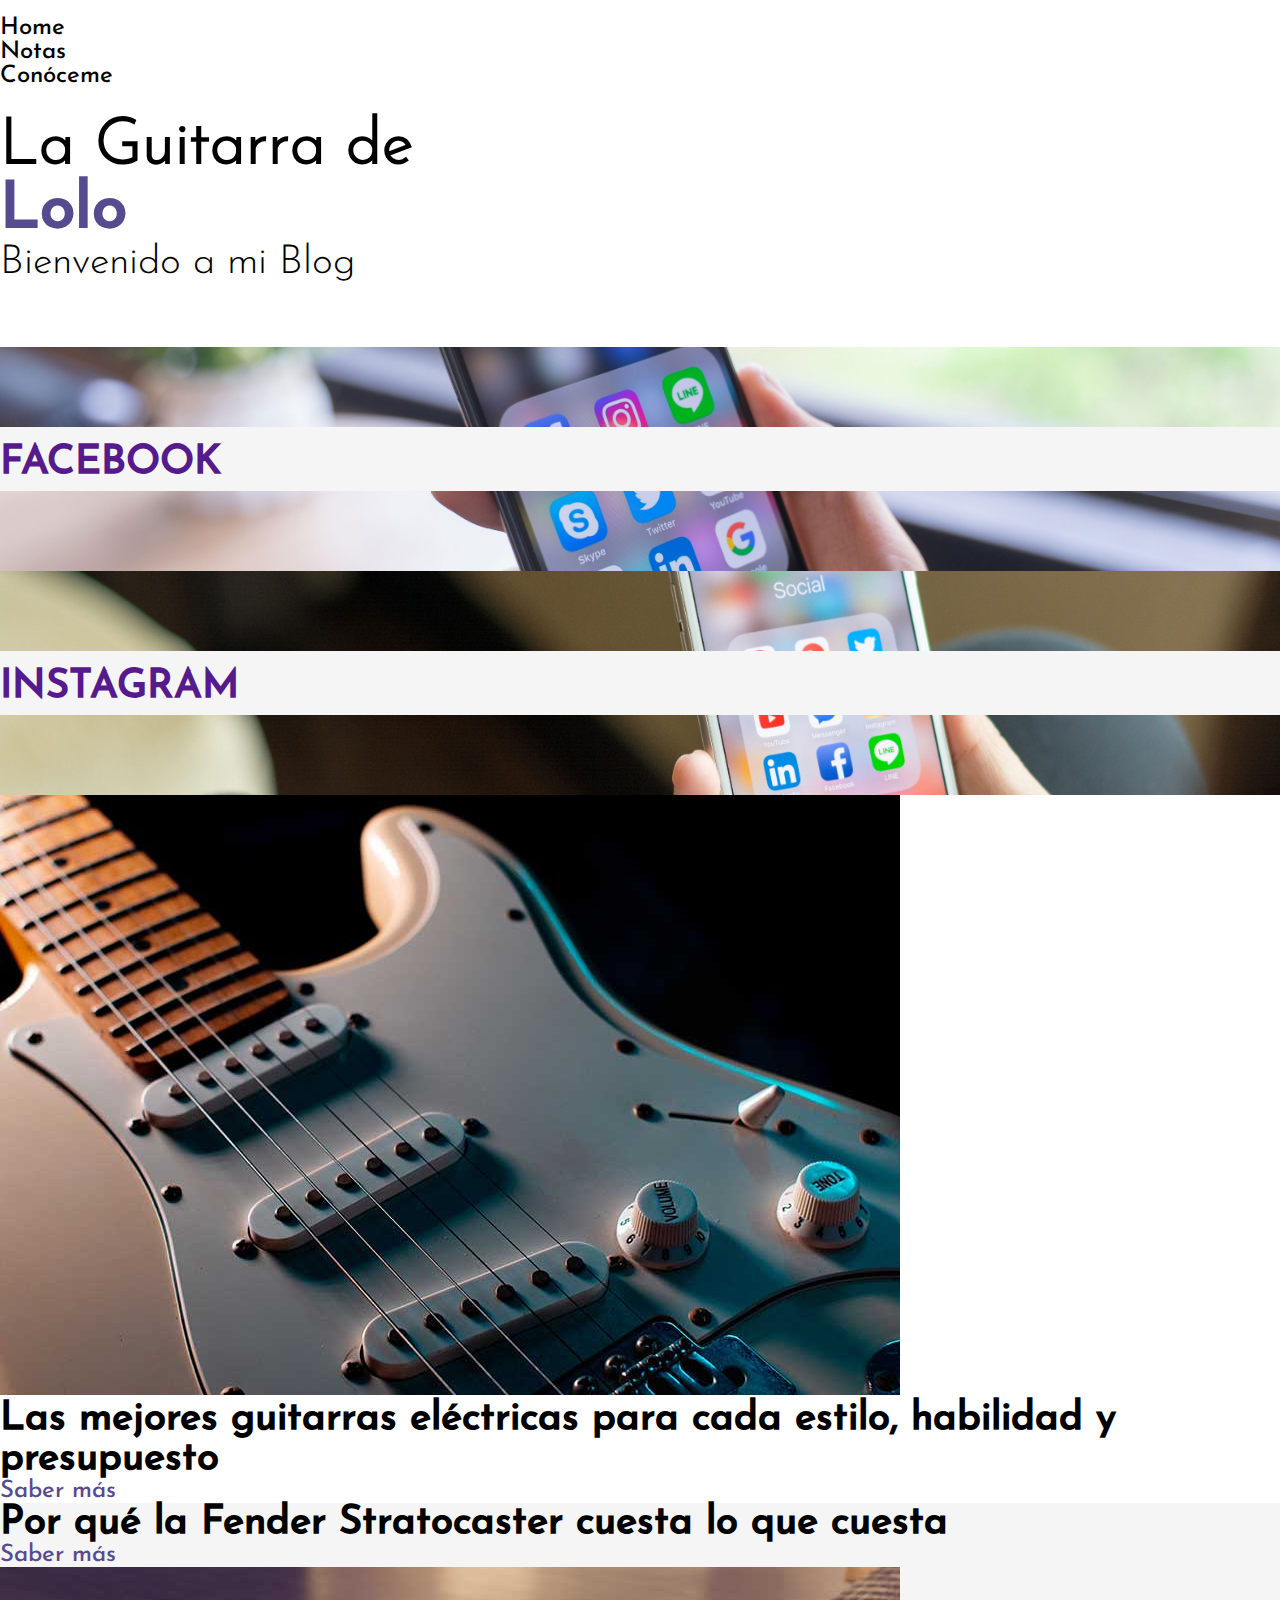
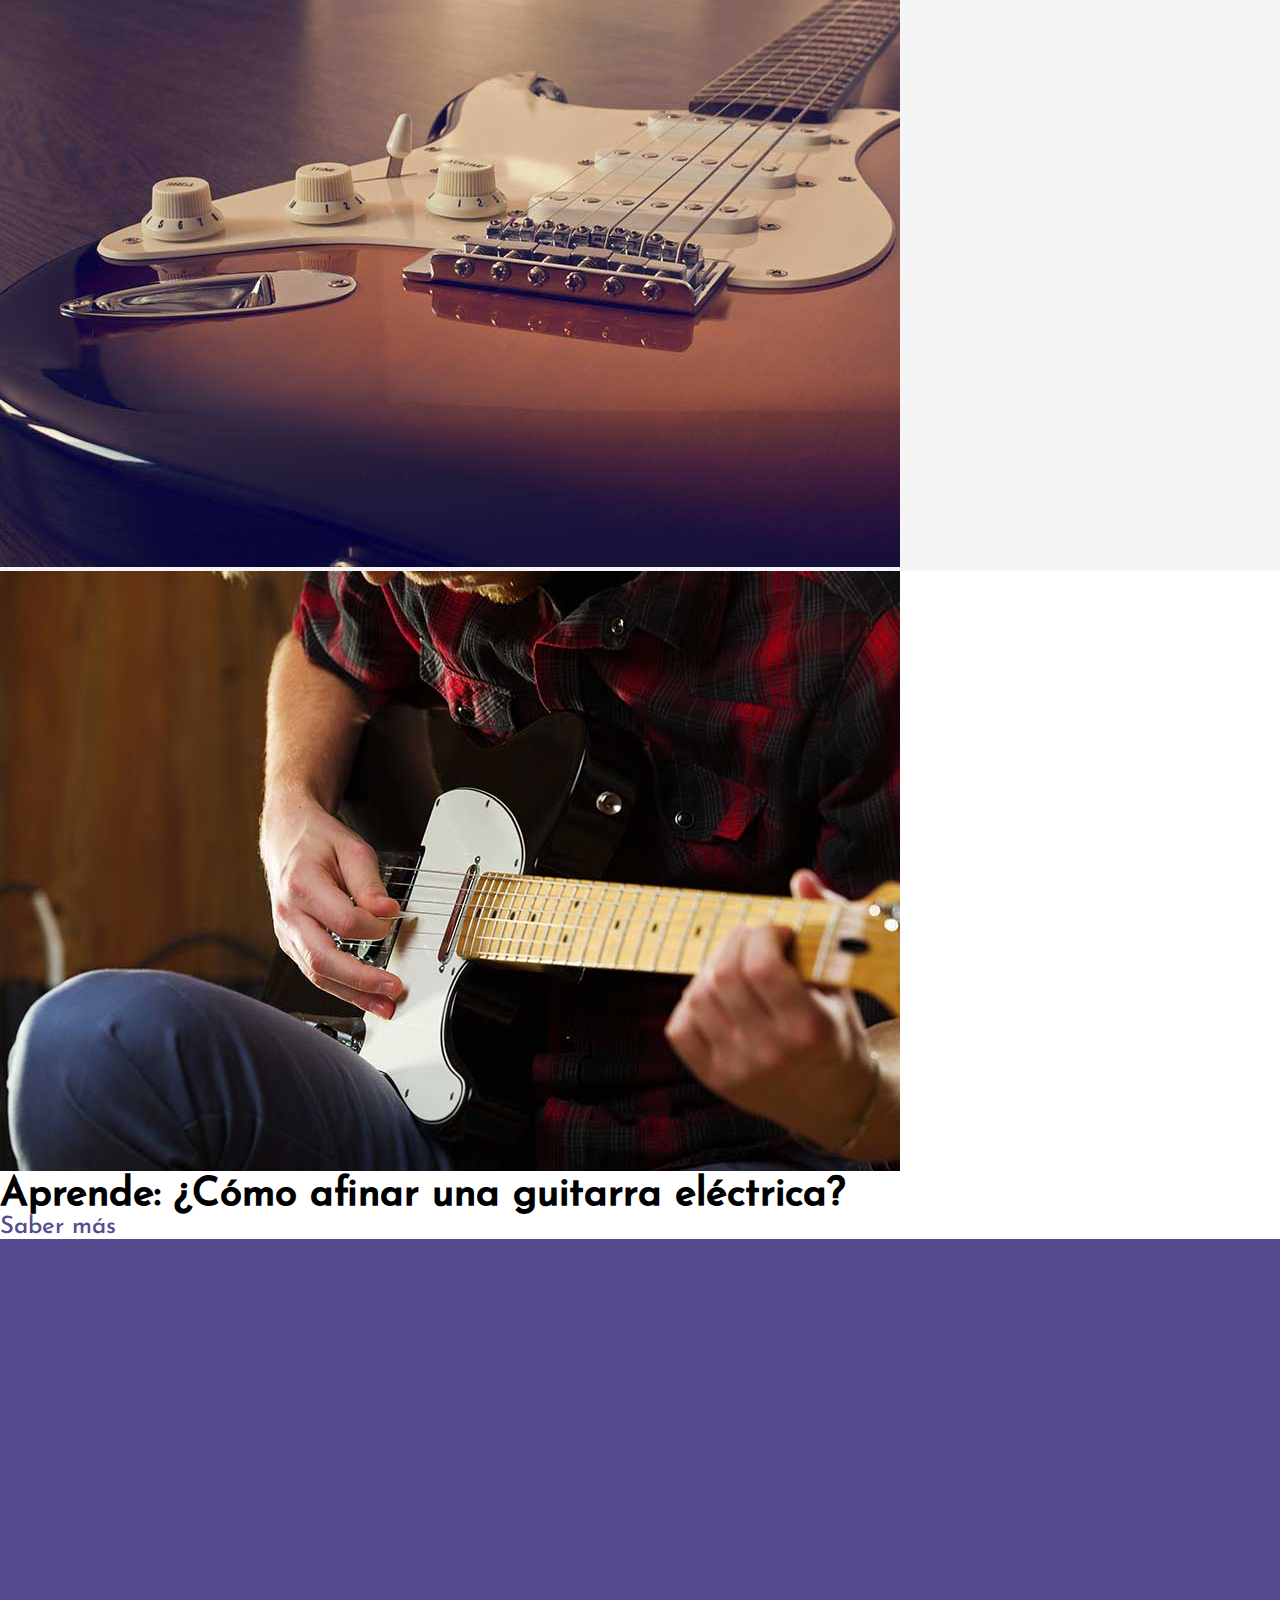
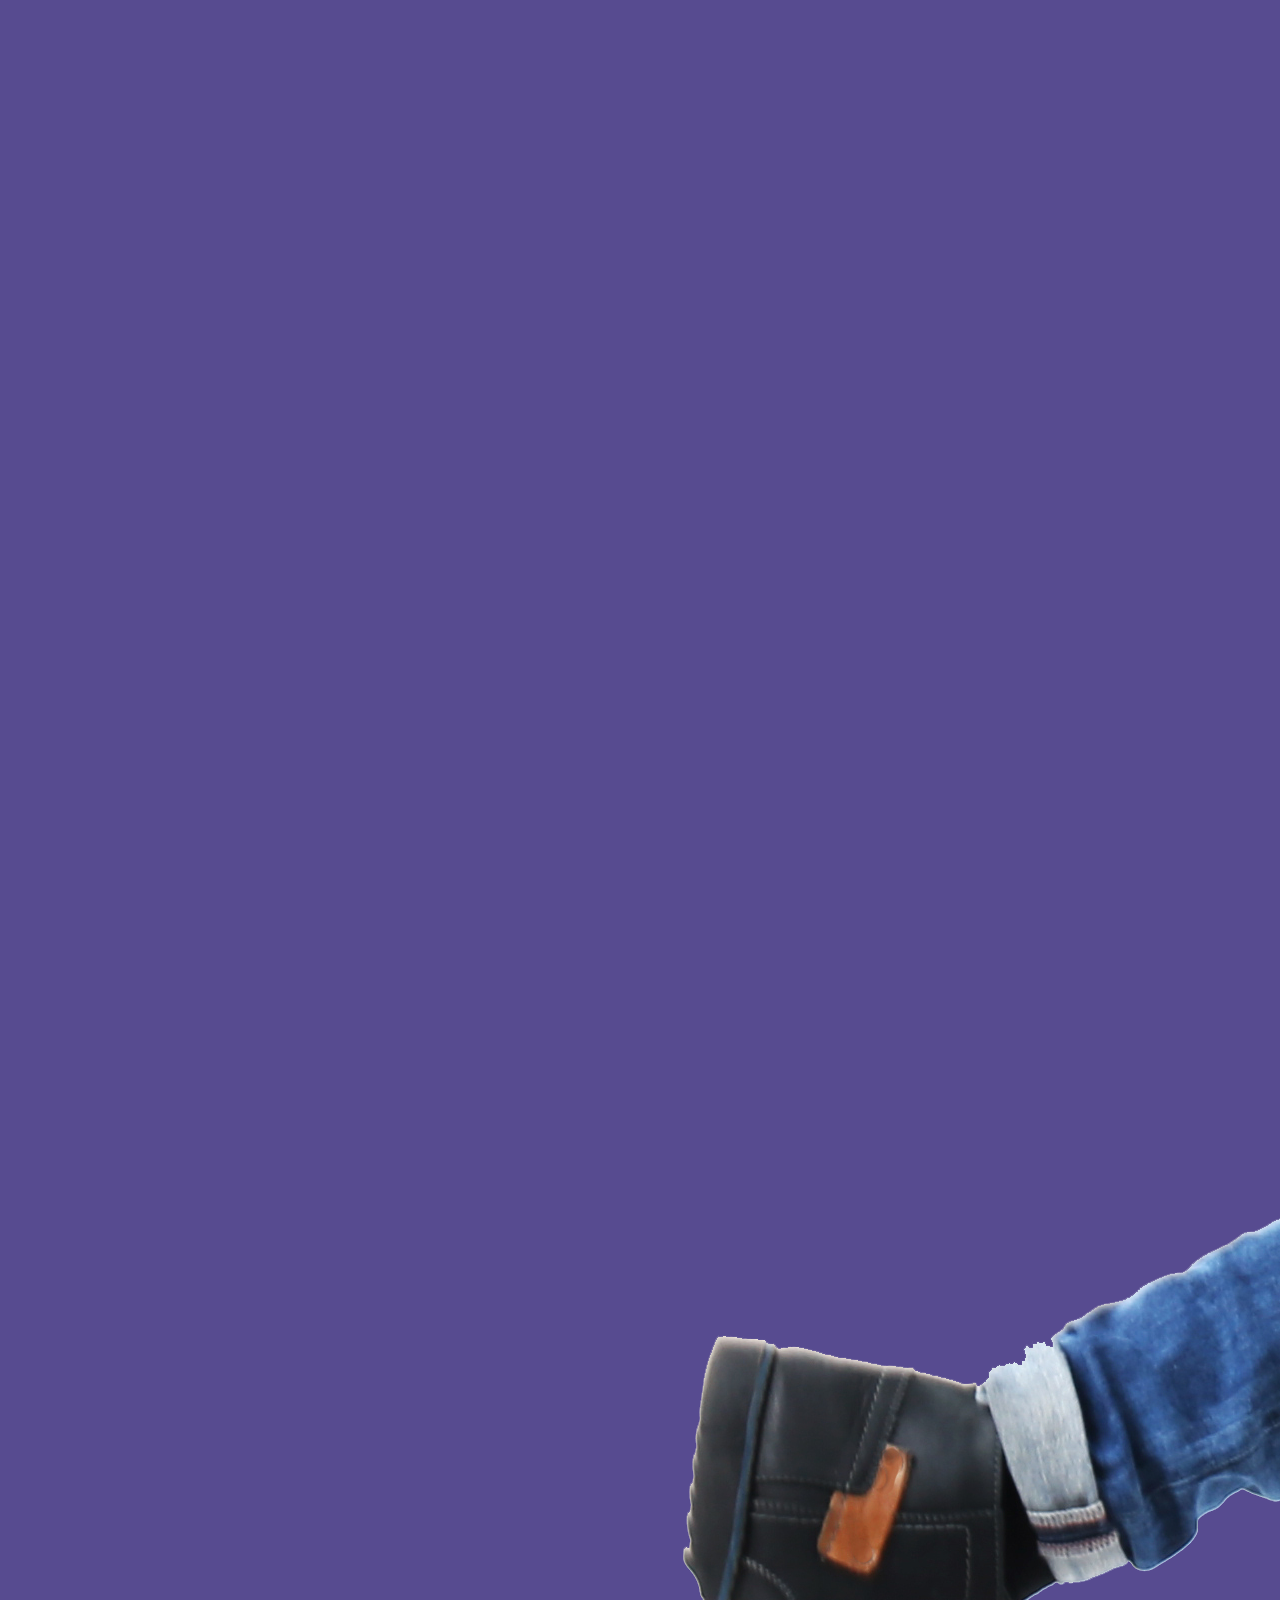
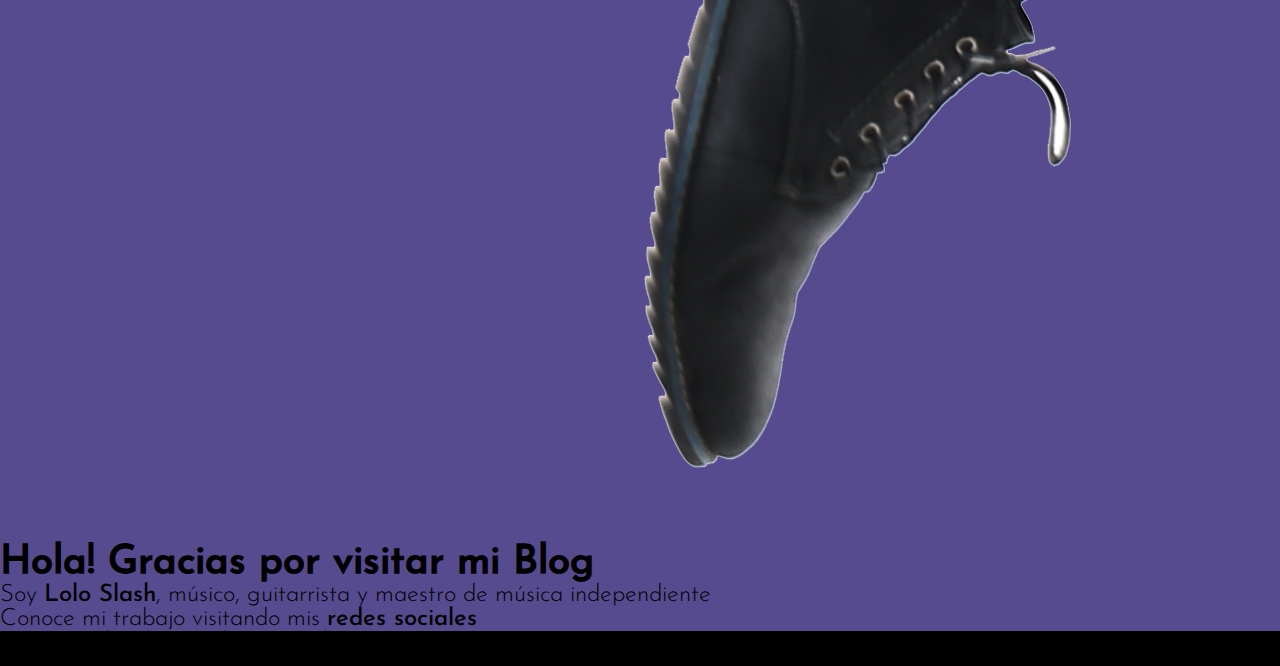
<file: index.html>
<!-- PLATILLA - https://www.galletitadejengibre.com/ -->
<!DOCTYPE html>
<html lang="es">
<head>
	<meta charset="UTF-8">
	<meta name="viewport" content="width=device-width, initial-scale=1.0">
	<title>La Guitarra de Lolo</title>

	<!-- CSS -->
	<link rel="stylesheet" href="css/estilos.css">
	<link rel="stylesheet" href="css/movil.css">

	<!-- BOOTSTRAP -->
	<link href="https://cdn.jsdelivr.net/npm/bootstrap@5.1.3/dist/css/bootstrap.min.css" rel="stylesheet" integrity="sha384-1BmE4kWBq78iYhFldvKuhfTAU6auU8tT94WrHftjDbrCEXSU1oBoqyl2QvZ6jIW3" crossorigin="anonymous">

	<!-- FONTAWESOME -->
	<link rel="stylesheet" href="https://pro.fontawesome.com/releases/v5.10.0/css/all.css" integrity="sha384-AYmEC3Yw5cVb3ZcuHtOA93w35dYTsvhLPVnYs9eStHfGJvOvKxVfELGroGkvsg+p" crossorigin="anonymous"/>

	<!-- FAVICON -->
	<link rel="shortcut icon" href="icono.png" type="image/x-icon">	
</head>
<body>
	<!-- LOADING -->
    <div class="loading" id="loading">
        <div class="lds-dual-ring"></div>
    </div>

	<header>
		<!-- BARRA DE NAVEGACION -->
		<div id="barra" class="shadow">
			<div class="container">
				<nav class="navbar navbar-expand-lg navbar-light">
				  <div class="container-fluid">

				  	<!-- MARCA -->
				    <!--<a class="navbar-brand" href="#">Mi <span>Blog</span></a>-->

				    <!-- BURGER -->
				    <button class="navbar-toggler" type="button" data-bs-toggle="collapse" data-bs-target="#navbarSupportedContent" aria-controls="navbarSupportedContent" aria-expanded="false" aria-label="Toggle navigation">
				      <span class="navbar-toggler-icon"></span>
				    </button>

				    <!-- MENU -->
				    <div class="collapse navbar-collapse" id="navbarSupportedContent">
				      <ul class="navbar-nav me-auto mb-2 mb-lg-0">
				        <li class="nav-item me-4">
				          <a class="nav-link text-reset" aria-current="page" href="#">Home</a>
				        </li>
				        <li class="nav-item me-4">
				          <a class="nav-link text-reset" aria-current="page" href="#notas">Notas</a>
				        </li>
				        <li class="nav-item">
				          <a class="nav-link text-reset" aria-current="page" href="#about">Conóceme</a>
				        </li>
				      </ul>
				    </div>
				  </div>
				</nav>			
			</div>
		</div>

		<!-- BIENVENIDA -->
		<div id="bienvenida" class="d-flex flex-column justify-content-center align-items-center text-center">
			<div id="contenedor">
				<h1>La Guitarra de <span>Lolo</span></h1>

				<hr>

				<p>Bienvenido a mi Blog</p>
			</div>
		</div>		
	</header>

	<!-- REDES -->
	<section id="redes">
		<div class="container">
			<div class="row">
				<!-- FACEBOOK -->
				<div class="col-md-6 p-5 redes">
					<div id="face" class="d-flex justify-content-center align-items-center text-center">
						<!-- TITULO -->
						<div id="titulo" class="text-dark">
							<a href="" class="text-reset text-decoration-none"><h2>FACEBOOK</h2></a>
						</div>
					</div>
				</div>

				<!-- INSTAGRAM -->
				<div class="col-md-6 p-5 redes">
					<div id="insta" class="d-flex justify-content-center align-items-center text-center">
						<!-- TITULO -->
						<div id="titulo" class="text-dark">
							<a href="" class="text-reset text-decoration-none"><h2>INSTAGRAM</h2></a>
						</div>
					</div>
				</div>
				<div id="notas"></div>
			</div>
		</div>
	</section>

	<!-- NOTA 1 -->
	<section id="notaNon">
		<div class="container">
			<div class="row">
				<!-- IMG -->
				<div class="col-md-6">
					<img src="img/notas/01.jpg" alt="" class="w-100">
				</div>

				<!-- TEXTO -->
				<div class="col-md-6 d-flex flex-column justify-content-center align-items-end text-end ps-md-4 texto">
					<!-- TITULO -->
					<h2 class="mb-4">Las mejores guitarras eléctricas para cada estilo, habilidad y presupuesto</h2>

					<a href="nota01.html">Saber más</a>
				</div>
			</div>
		</div>
	</section>

	<!-- NOTA 2 -->
	<section id="notaPar">
		<div class="container">
			<div class="row">
				<!-- TEXTO -->
				<div class="col-md-6 d-flex flex-column justify-content-center align-items-start pe-md-4 order-2 order-md-1 texto">
					<!-- TITULO -->
					<h2 class="mb-4">Por qué la Fender Stratocaster cuesta lo que cuesta</h2>

					<a href="nota02.html">Saber más</a>
				</div>

				<!-- IMG -->
				<div class="col-md-6 order-1 order-md-2">
					<img src="img/notas/02.jpg" alt="" class="w-100">
				</div>
			</div>
		</div>
	</section>

	<!-- NOTA 3 -->
	<section id="notaNon">
		<div class="container">
			<div class="row">
				<!-- IMG -->
				<div class="col-md-6">
					<img src="img/notas/03.jpg" alt="" class="w-100">
				</div>

				<!-- TEXTO -->
				<div class="col-md-6 d-flex flex-column justify-content-center align-items-end text-end ps-md-4 texto">
					<!-- TITULO -->
					<h2 class="mb-4">Aprende: ¿Cómo afinar una guitarra eléctrica?</h2>

					<a href="nota03.html">Saber más</a>
				</div>
			</div>
		</div>
	</section>

	<!-- ABOUT -->
	<section id="about" class="pb-5">
		<div class="container">
			<!-- IMG -->
			<div class="row mb-5">
				<div class="col-12 d-flex justify-content-center align-items-center">
					<img src="img/about/01.png" alt="" class="w-50">
				</div>
			</div>

			<!-- TEXTO -->
			<div class="row">
				<div class="col-12 d-flex flex-column justify-content-center align-items-center text-center text-light texto">
					<h2>Hola! Gracias por visitar mi Blog</h2>

					<p class="my-3">Soy <span>Lolo Slash</span>, músico, guitarrista y maestro de música independiente</p>

					<p class="mb-4">Conoce mi trabajo visitando mis <span>redes sociales</span></p>

					<div id="iconosRedes" class="d-flex justify-content-center align-items-center">
						<!-- FACEBOOK -->
						<div>
							<i class="fab fa-facebook-square"></i>
						</div>

						<!-- INSTAGRAM -->
						<div class="mx-5">
							<i class="fab fa-instagram"></i>
						</div>

						<!-- YOUTUBE -->
						<div>
							<i class="fab fa-youtube"></i>
						</div>
					</div>
				</div>
			</div>
		</div>
	</section>

	<!-- FOOTER -->
	<footer id="footer" class="py-4">
		<div class="container">
			<div class="row">
				<div class="co-12 d-flex flex-column justify-content-center align-items-center text-center text-light">
					<h3 class="mb-3">La Guitarra de Lolo | Derechos Reservados</h3>

					<p>Desarrollado por Fernando Júarez A.</p>
				</div>
			</div>
		</div>
	</footer>


<!-- BOOTSTRAP Y POPPY -->
<script src="https://cdn.jsdelivr.net/npm/@popperjs/core@2.10.2/dist/umd/popper.min.js" integrity="sha384-7+zCNj/IqJ95wo16oMtfsKbZ9ccEh31eOz1HGyDuCQ6wgnyJNSYdrPa03rtR1zdB" crossorigin="anonymous"></script>
<script src="https://cdn.jsdelivr.net/npm/bootstrap@5.1.3/dist/js/bootstrap.min.js" integrity="sha384-QJHtvGhmr9XOIpI6YVutG+2QOK9T+ZnN4kzFN1RtK3zEFEIsxhlmWl5/YESvpZ13" crossorigin="anonymous"></script>
<script src="js/loading.js"></script>
</body>
</html>
</file>
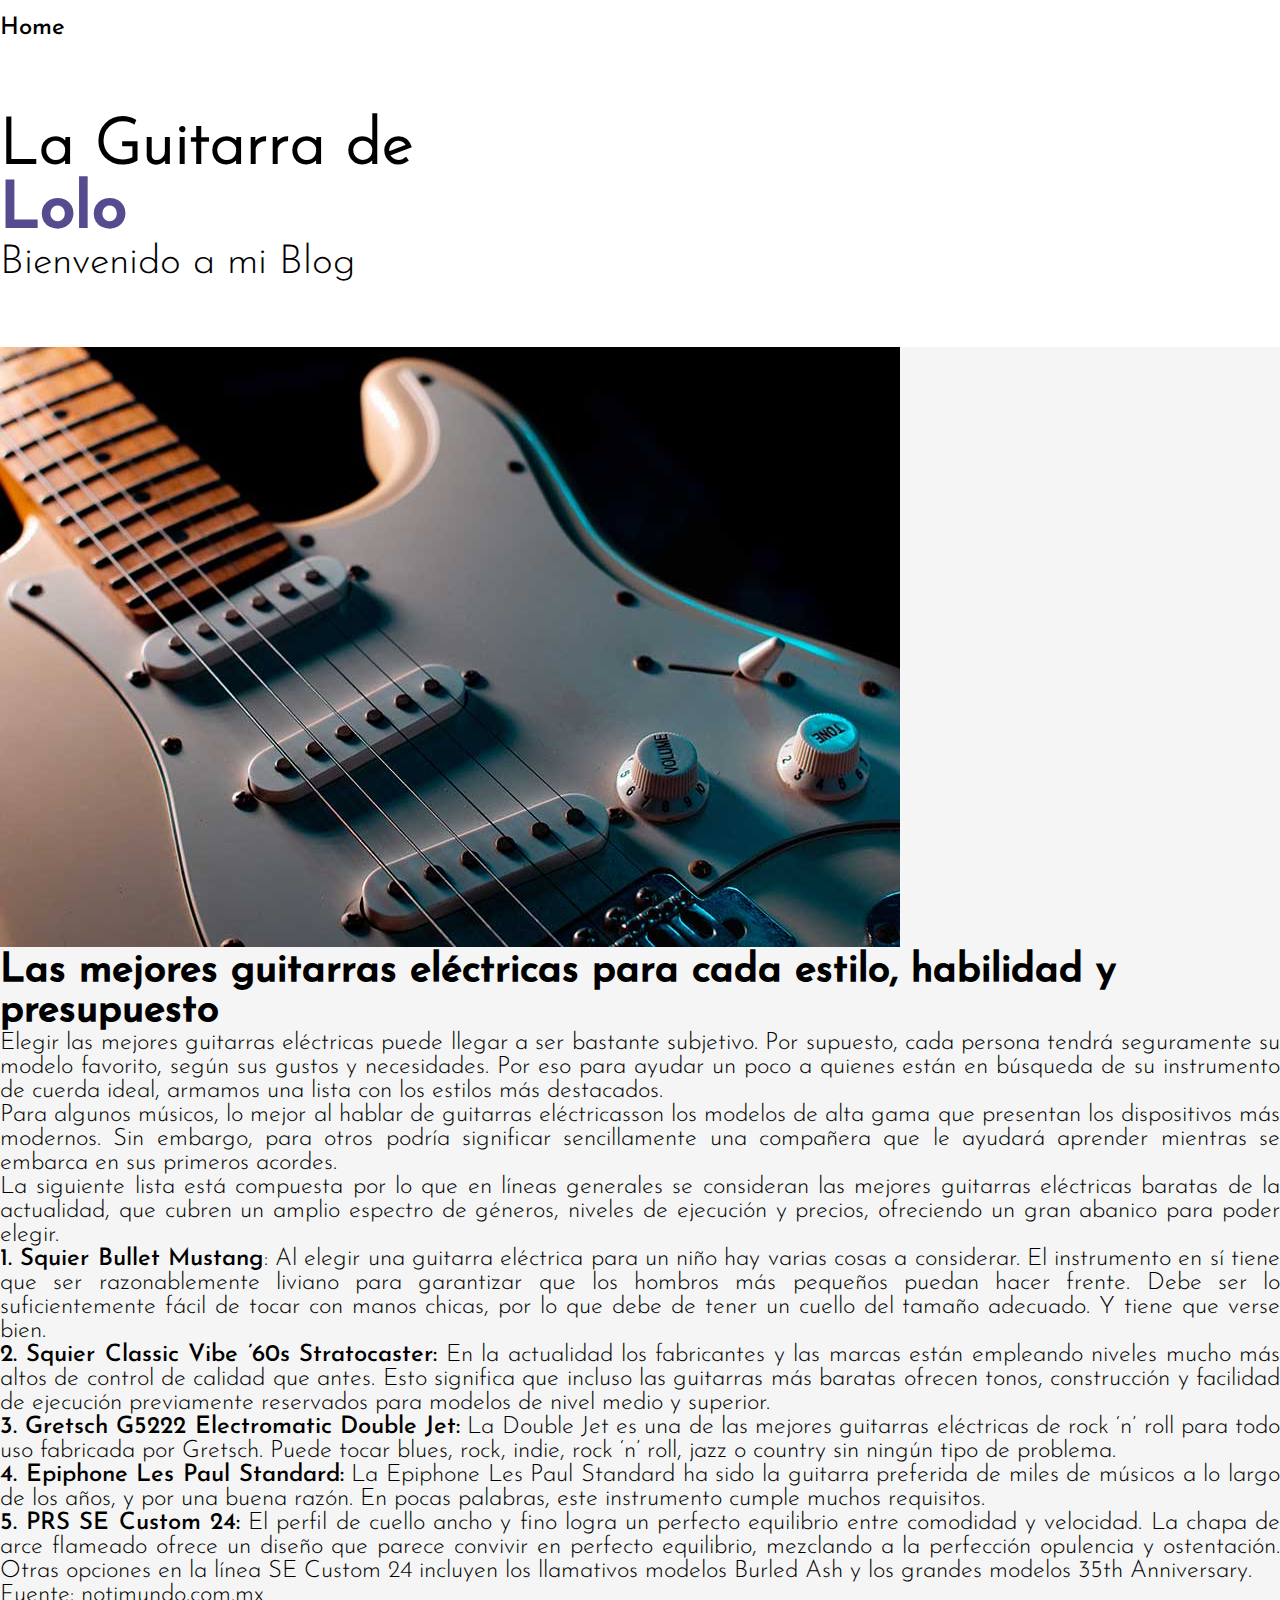
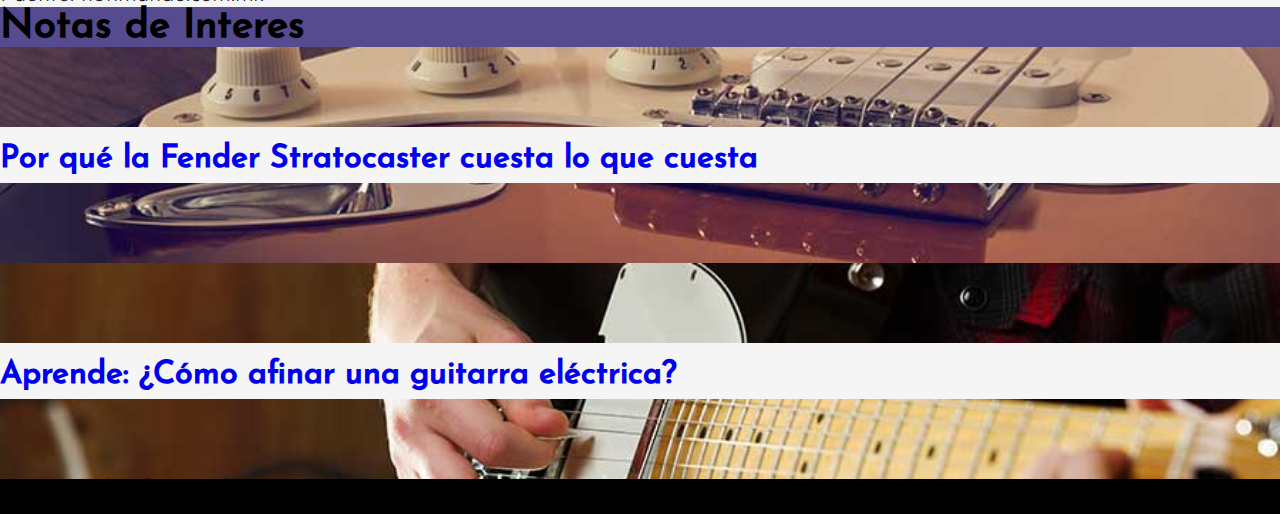
<file: nota01.html>
<!-- PLATILLA - https://www.galletitadejengibre.com/ -->
<!DOCTYPE html>
<html lang="es">
<head>
	<meta charset="UTF-8">
	<meta name="viewport" content="width=device-width, initial-scale=1.0">
	<title>La Guitarra de Lolo</title>

	<!-- CSS -->
	<link rel="stylesheet" href="css/estilos.css">
	<link rel="stylesheet" href="css/movil.css">

	<!-- BOOTSTRAP -->
	<link href="https://cdn.jsdelivr.net/npm/bootstrap@5.1.3/dist/css/bootstrap.min.css" rel="stylesheet" integrity="sha384-1BmE4kWBq78iYhFldvKuhfTAU6auU8tT94WrHftjDbrCEXSU1oBoqyl2QvZ6jIW3" crossorigin="anonymous">

	<!-- FONTAWESOME -->
	<link rel="stylesheet" href="https://pro.fontawesome.com/releases/v5.10.0/css/all.css" integrity="sha384-AYmEC3Yw5cVb3ZcuHtOA93w35dYTsvhLPVnYs9eStHfGJvOvKxVfELGroGkvsg+p" crossorigin="anonymous"/>

	<!-- FAVICON -->
	<link rel="shortcut icon" href="icono.png" type="image/x-icon">	
</head>
<body>
	<!-- LOADING -->
    	<div class="loading" id="loading">
        	<div class="lds-dual-ring"></div>
   		</div>

	<header>

		<!-- BARRA DE NAVEGACION -->
		<div id="barra" class="shadow">
			<div class="container">
				<nav class="navbar navbar-expand-lg navbar-light">
				  <div class="container-fluid">

				  	<!-- MARCA -->
				    <!--<a class="navbar-brand" href="#">Mi <span>Blog</span></a>-->

				    <!-- BURGER -->
				    <button class="navbar-toggler" type="button" data-bs-toggle="collapse" data-bs-target="#navbarSupportedContent" aria-controls="navbarSupportedContent" aria-expanded="false" aria-label="Toggle navigation">
				      <span class="navbar-toggler-icon"></span>
				    </button>

				    <!-- MENU -->
				    <div class="collapse navbar-collapse" id="navbarSupportedContent">
				      <ul class="navbar-nav me-auto mb-2 mb-lg-0">
				        <li class="nav-item me-4">
				          <a class="nav-link text-reset" aria-current="page" href="index.html">Home</a>
				        </li>
				      </ul>
				    </div>
				  </div>
				</nav>			
			</div>
		</div>

		<!-- BIENVENIDA -->
		<div id="bienvenida" class="d-flex flex-column justify-content-center align-items-center text-center">
			<div id="contenedor">
				<h1>La Guitarra de <span>Lolo</span></h1>

				<hr>

				<p>Bienvenido a mi Blog</p>
			</div>
		</div>		
	</header>

	<!-- NOTA -->
	<section id="cuerpoNota" class="py-5">
		<div class="container">
			<!-- IMG -->
			<div class="row mb-5">
				<div class="col-12 d-flex justify-content-center align-items-center">
					<img src="img/notas/01.jpg" alt="" class="w-50">
				</div>
			</div>

			<!-- TEXTO -->
			<div class="row">
				<div class="col-12 d-flex justify-content-center align-items-center text-center texto">
					<!-- TITULO -->
					<h2 class="mb-5">Las mejores guitarras eléctricas para cada estilo, habilidad y presupuesto</h2>
				</div>

				<div class="col-12 d-flex flex-column justify-content-center align-items-start texto">
					<p>
						Elegir las mejores guitarras eléctricas puede llegar a ser bastante subjetivo. Por supuesto, cada persona tendrá seguramente su modelo favorito, según sus gustos y necesidades. Por eso para ayudar un poco a quienes están en búsqueda de su instrumento de cuerda ideal, armamos una lista con los estilos más destacados.
					</p>

					<p class="mt-4">
						Para algunos músicos, lo mejor al hablar de guitarras eléctricasson los modelos de alta gama que presentan los dispositivos más modernos. Sin embargo, para otros podría significar sencillamente una compañera que le ayudará aprender mientras se embarca en sus primeros acordes.
					</p>

					<p class="mt-4">
						La siguiente lista está compuesta por lo que en líneas generales se consideran las mejores guitarras eléctricas baratas de la actualidad, que cubren un amplio espectro de géneros, niveles de ejecución y precios, ofreciendo un gran abanico para poder elegir.
					</p>

					<p class="mt-4">
						<span>1. Squier Bullet Mustang</span>: Al elegir una guitarra eléctrica para un niño hay varias cosas a considerar. El instrumento en sí tiene que ser razonablemente liviano para garantizar que los hombros más pequeños puedan hacer frente. Debe ser lo suficientemente fácil de tocar con manos chicas, por lo que debe de tener un cuello del tamaño adecuado. Y tiene que verse bien.
					</p>

					<p class="mt-4">
						<span>2. Squier Classic Vibe ’60s Stratocaster:</span> En la actualidad los fabricantes y las marcas están empleando niveles mucho más altos de control de calidad que antes. Esto significa que incluso las guitarras más baratas ofrecen tonos, construcción y facilidad de ejecución previamente reservados para modelos de nivel medio y superior.
					</p>

					<p class="mt-4">
						<span>3. Gretsch G5222 Electromatic Double Jet:</span> La Double Jet es una de las mejores guitarras eléctricas de rock ‘n’ roll para todo uso fabricada por Gretsch. Puede tocar blues, rock, indie, rock ‘n’ roll, jazz o country sin ningún tipo de problema.
					</p>

					<p class="mt-4">
						<span>4. Epiphone Les Paul Standard:</span> La Epiphone Les Paul Standard ha sido la guitarra preferida de miles de músicos a lo largo de los años, y por una buena razón. En pocas palabras, este instrumento cumple muchos requisitos.
					</p>

					<p class="mt-4">
						<span>5. PRS SE Custom 24:</span> El perfil de cuello ancho y fino logra un perfecto equilibrio entre comodidad y velocidad. La chapa de arce flameado ofrece un diseño que  parece convivir en perfecto equilibrio, mezclando a la perfección opulencia y ostentación. Otras opciones en la línea SE Custom 24 incluyen los llamativos modelos Burled Ash y los grandes modelos 35th Anniversary.
					</p>

					<p class="text-muted mt-5">Fuente: notimundo.com.mx</p>
				</div>
			</div>
		</div>
	</section>

	<!-- MÁS NOTAS -->
	<section id="interes">
		<div class="container">
			<div class="row">
				<div class="col-12 d-flex justify-content-center align-items-center text-center">
					<!-- TITULO -->
					<h2 class="pt-5 text-light">Notas de Interes</h2>
				</div>
			</div>

			<div class="row">
				<!-- NOTA 2 -->
				<div class="col-md-6 p-5">
					<div id="notaDos" class="d-flex justify-content-center align-items-center text-center">
						<!-- TITULO -->
						<div id="titulo" class="text-dark">
							<a href="nota02.html" class="text-reset text-decoration-none"><h3>Por qué la Fender Stratocaster cuesta lo que cuesta</h3></a>
						</div>
					</div>
				</div>

				<!-- NOTA 3 -->
				<div class="col-md-6 p-5">
					<div id="notaTres" class="d-flex justify-content-center align-items-center text-center">
						<!-- TITULO -->
						<div id="titulo" class="text-dark">
							<a href="nota03.html" class="text-reset text-decoration-none"><h3>Aprende: ¿Cómo afinar una guitarra eléctrica?</h3></a>
						</div>
					</div>
				</div>
			</div>
		</div>
	</section>

	<!-- FOOTER -->
	<footer id="footer" class="py-4">
		<div class="container">
			<div class="row">
				<div class="co-12 d-flex flex-column justify-content-center align-items-center text-center text-light">
					<h3 class="mb-3">La Guitarra de Lolo | Derechos Reservados</h3>

					<p>Desarrollado por Fernando Júarez A.</p>
				</div>
			</div>
		</div>
	</footer>


<!-- BOOTSTRAP Y POPPY -->
<script src="https://cdn.jsdelivr.net/npm/@popperjs/core@2.10.2/dist/umd/popper.min.js" integrity="sha384-7+zCNj/IqJ95wo16oMtfsKbZ9ccEh31eOz1HGyDuCQ6wgnyJNSYdrPa03rtR1zdB" crossorigin="anonymous"></script>
<script src="https://cdn.jsdelivr.net/npm/bootstrap@5.1.3/dist/js/bootstrap.min.js" integrity="sha384-QJHtvGhmr9XOIpI6YVutG+2QOK9T+ZnN4kzFN1RtK3zEFEIsxhlmWl5/YESvpZ13" crossorigin="anonymous"></script>
<script src="js/loading.js"></script>
</body>
</html>
</file>
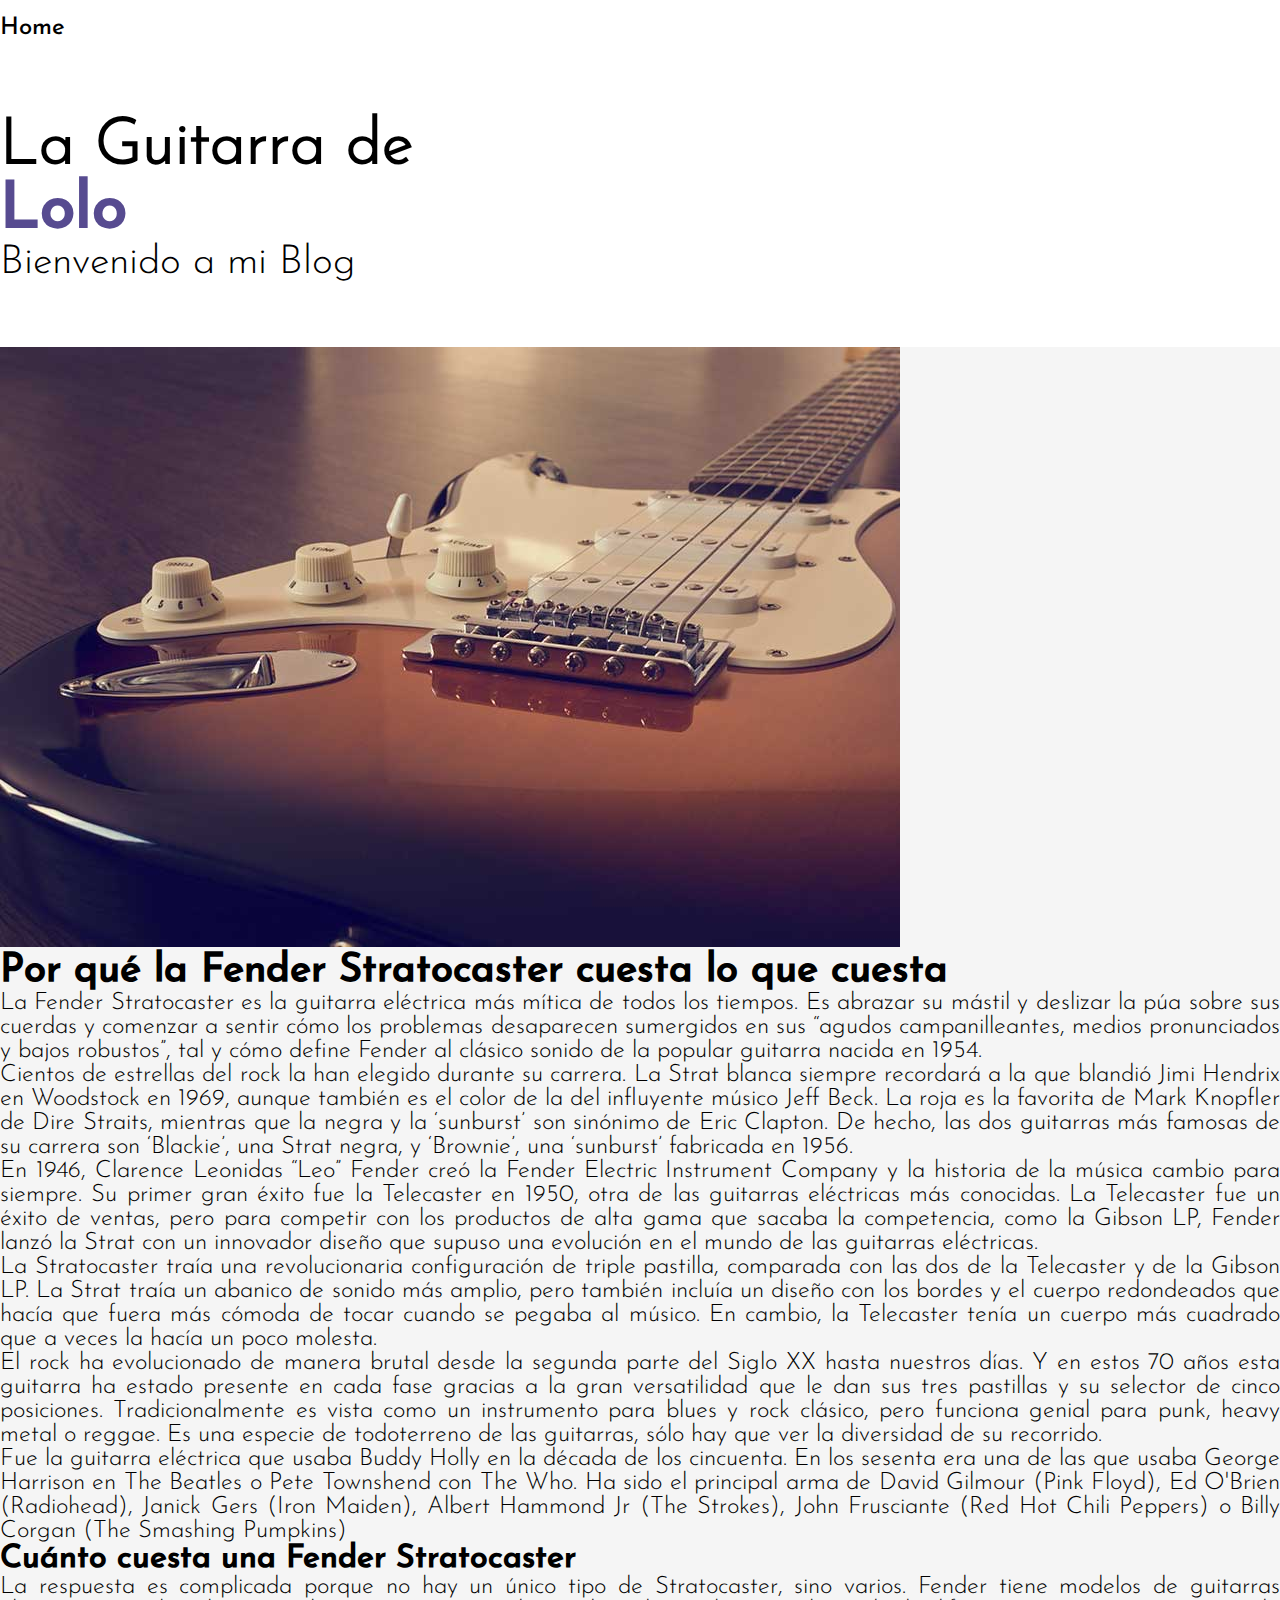
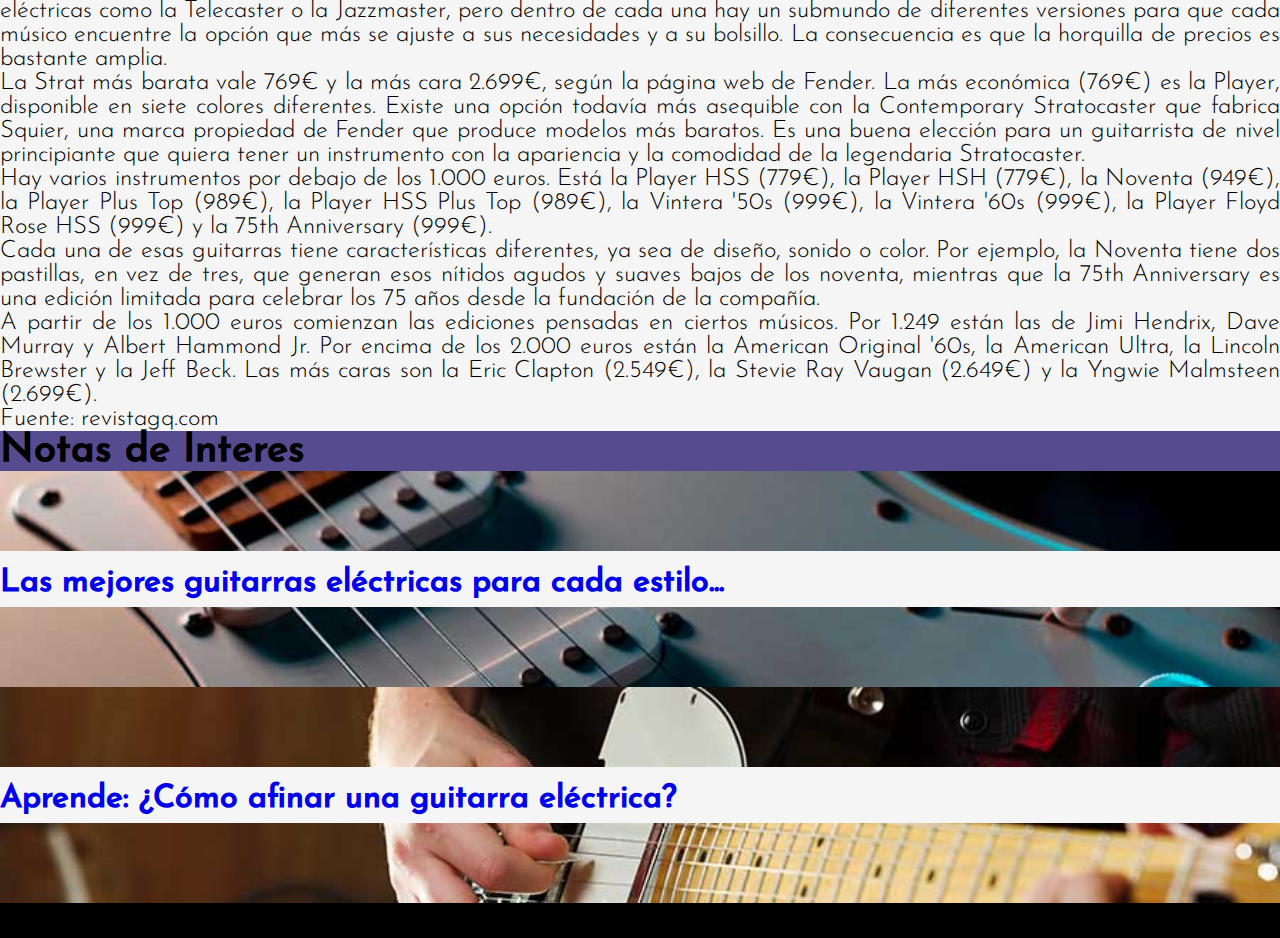
<file: nota02.html>
<!-- PLATILLA - https://www.galletitadejengibre.com/ -->
<!DOCTYPE html>
<html lang="es">
<head>
	<meta charset="UTF-8">
	<meta name="viewport" content="width=device-width, initial-scale=1.0">
	<title>La Guitarra de Lolo</title>

	<!-- CSS -->
	<link rel="stylesheet" href="css/estilos.css">
	<link rel="stylesheet" href="css/movil.css">

	<!-- BOOTSTRAP -->
	<link href="https://cdn.jsdelivr.net/npm/bootstrap@5.1.3/dist/css/bootstrap.min.css" rel="stylesheet" integrity="sha384-1BmE4kWBq78iYhFldvKuhfTAU6auU8tT94WrHftjDbrCEXSU1oBoqyl2QvZ6jIW3" crossorigin="anonymous">

	<!-- FONTAWESOME -->
	<link rel="stylesheet" href="https://pro.fontawesome.com/releases/v5.10.0/css/all.css" integrity="sha384-AYmEC3Yw5cVb3ZcuHtOA93w35dYTsvhLPVnYs9eStHfGJvOvKxVfELGroGkvsg+p" crossorigin="anonymous"/>

	<!-- FAVICON -->
	<link rel="shortcut icon" href="icono.png" type="image/x-icon">	
</head>
<body>

	<!-- LOADING -->
    	<div class="loading" id="loading">
        	<div class="lds-dual-ring"></div>
   		</div>

	<header>

		<!-- BARRA DE NAVEGACION -->
		<div id="barra" class="shadow">
			<div class="container">
				<nav class="navbar navbar-expand-lg navbar-light">
				  <div class="container-fluid">

				  	<!-- MARCA -->
				    <!--<a class="navbar-brand" href="#">Mi <span>Blog</span></a>-->

				    <!-- BURGER -->
				    <button class="navbar-toggler" type="button" data-bs-toggle="collapse" data-bs-target="#navbarSupportedContent" aria-controls="navbarSupportedContent" aria-expanded="false" aria-label="Toggle navigation">
				      <span class="navbar-toggler-icon"></span>
				    </button>

				    <!-- MENU -->
				    <div class="collapse navbar-collapse" id="navbarSupportedContent">
				      <ul class="navbar-nav me-auto mb-2 mb-lg-0">
				        <li class="nav-item me-4">
				          <a class="nav-link text-reset" aria-current="page" href="index.html">Home</a>
				        </li>
				      </ul>
				    </div>
				  </div>
				</nav>			
			</div>
		</div>

		<!-- BIENVENIDA -->
		<div id="bienvenida" class="d-flex flex-column justify-content-center align-items-center text-center">
			<div id="contenedor">
				<h1>La Guitarra de <span>Lolo</span></h1>

				<hr>

				<p>Bienvenido a mi Blog</p>
			</div>
		</div>		
	</header>

	<!-- NOTA -->
	<section id="cuerpoNota" class="py-5">
		<div class="container">
			<!-- IMG -->
			<div class="row mb-5">
				<div class="col-12 d-flex justify-content-center align-items-center">
					<img src="img/notas/02.jpg" alt="" class="w-50">
				</div>
			</div>

			<!-- TEXTO -->
			<div class="row">
				<div class="col-12 d-flex justify-content-center align-items-center text-center texto">
					<!-- TITULO -->
					<h2 class="mb-5">Por qué la Fender Stratocaster cuesta lo que cuesta</h2>
				</div>

				<div class="col-12 d-flex flex-column justify-content-center align-items-start texto">
					<p>
						La Fender Stratocaster es la guitarra eléctrica más mítica de todos los tiempos. Es abrazar su mástil y deslizar la púa sobre sus cuerdas y comenzar a sentir cómo los problemas desaparecen sumergidos en sus “agudos campanilleantes, medios pronunciados y bajos robustos”, tal y cómo define Fender al clásico sonido de la popular guitarra nacida en 1954.
					</p>

					<p class="mt-4">
						Cientos de estrellas del rock la han elegido durante su carrera. La Strat blanca siempre recordará a la que blandió Jimi Hendrix en Woodstock en 1969, aunque también es el color de la del influyente músico Jeff Beck. La roja es la favorita de Mark Knopfler de Dire Straits, mientras que la negra y la ‘sunburst’ son sinónimo de Eric Clapton. De hecho, las dos guitarras más famosas de su carrera son ‘Blackie’, una Strat negra, y ‘Brownie’, una ‘sunburst’ fabricada en 1956.
					</p>

					<p class="mt-4">
						En 1946, Clarence Leonidas “Leo” Fender creó la Fender Electric Instrument Company y la historia de la música cambio para siempre. Su primer gran éxito fue la Telecaster en 1950, otra de las guitarras eléctricas más conocidas. La Telecaster fue un éxito de ventas, pero para competir con los productos de alta gama que sacaba la competencia, como la Gibson LP, Fender lanzó la Strat con un innovador diseño que supuso una evolución en el mundo de las guitarras eléctricas.
					</p>

					<p class="mt-4">
						La Stratocaster traía una revolucionaria configuración de triple pastilla, comparada con las dos de la Telecaster y de la Gibson LP. La Strat traía un abanico de sonido más amplio, pero también incluía un diseño con los bordes y el cuerpo redondeados que hacía que fuera más cómoda de tocar cuando se pegaba al músico. En cambio, la Telecaster tenía un cuerpo más cuadrado que a veces la hacía un poco molesta.
					</p>

					<p class="mt-4">
						El rock ha evolucionado de manera brutal desde la segunda parte del Siglo XX hasta nuestros días. Y en estos 70 años esta guitarra ha estado presente en cada fase gracias a la gran versatilidad que le dan sus tres pastillas y su selector de cinco posiciones. Tradicionalmente es vista como un instrumento para blues y rock clásico, pero funciona genial para punk, heavy metal o reggae. Es una especie de todoterreno de las guitarras, sólo hay que ver la diversidad de su recorrido.
					</p>

					<p class="mt-4">
						Fue la guitarra eléctrica que usaba Buddy Holly en la década de los cincuenta. En los sesenta era una de las que usaba George Harrison en The Beatles o Pete Townshend con The Who. Ha sido el principal arma de David Gilmour (Pink Floyd), Ed O'Brien (Radiohead), Janick Gers (Iron Maiden), Albert Hammond Jr (The Strokes), John Frusciante (Red Hot Chili Peppers) o Billy Corgan (The Smashing Pumpkins) 
					</p>

					<h3 class="mt-5">Cuánto cuesta una Fender Stratocaster</h3>

					<p class="mt-4">
						La respuesta es complicada porque no hay un único tipo de Stratocaster, sino varios. Fender tiene modelos de guitarras eléctricas como la Telecaster o la Jazzmaster, pero dentro de cada una hay un submundo de diferentes versiones para que cada músico encuentre la opción que más se ajuste a sus necesidades y a su bolsillo. La consecuencia es que la horquilla de precios es bastante amplia.
					</p>

					<p class="mt-4">
						La Strat más barata vale 769€ y la más cara 2.699€, según la página web de Fender. La más económica (769€) es la Player, disponible en siete colores diferentes. Existe una opción todavía más asequible con la Contemporary Stratocaster que fabrica Squier, una marca propiedad de Fender que produce modelos más baratos. Es una buena elección para un guitarrista de nivel principiante que quiera tener un instrumento con la apariencia y la comodidad de la legendaria Stratocaster.
					</p>

					<p class="mt-4">
						Hay varios instrumentos por debajo de los 1.000 euros. Está la Player HSS (779€), la Player HSH (779€), la Noventa (949€), la Player Plus Top (989€), la Player HSS Plus Top (989€), la Vintera '50s (999€), la Vintera '60s (999€), la Player Floyd Rose HSS (999€) y la 75th Anniversary (999€).
					</p>

					<p class="mt-4">
						Cada una de esas guitarras tiene características diferentes, ya sea de diseño, sonido o color. Por ejemplo, la Noventa tiene dos pastillas, en vez de tres, que generan esos nítidos agudos y suaves bajos de los noventa, mientras que la 75th Anniversary es una edición limitada para celebrar los 75 años desde la fundación de la compañía.
					</p>

					<p class="mt-4">
						A partir de los 1.000 euros comienzan las ediciones pensadas en ciertos músicos. Por 1.249 están las de Jimi Hendrix, Dave Murray y Albert Hammond Jr. Por encima de los 2.000 euros están la American Original '60s, la American Ultra, la Lincoln Brewster y la Jeff Beck. Las más caras son la Eric Clapton (2.549€), la Stevie Ray Vaugan (2.649€) y la Yngwie Malmsteen (2.699€).
					</p>

					<p class="text-muted mt-5">Fuente: revistagq.com</p>
				</div>
			</div>
		</div>
	</section>

	<!-- MÁS NOTAS -->
	<section id="interes">
		<div class="container">
			<div class="row">
				<div class="col-12 d-flex justify-content-center align-items-center text-center">
					<!-- TITULO -->
					<h2 class="pt-5 text-light">Notas de Interes</h2>
				</div>
			</div>

			<div class="row">
				<!-- NOTA 1 -->
				<div class="col-md-6 p-5">
					<div id="notaUno" class="d-flex justify-content-center align-items-center text-center">
						<!-- TITULO -->
						<div id="titulo" class="text-dark">
							<a href="nota01.html" class="text-reset text-decoration-none"><h3>Las mejores guitarras eléctricas para cada estilo...</h3></a>
						</div>
					</div>
				</div>

				<!-- NOTA 3 -->
				<div class="col-md-6 p-5">
					<div id="notaTres" class="d-flex justify-content-center align-items-center text-center">
						<!-- TITULO -->
						<div id="titulo" class="text-dark">
							<a href="nota03.html" class="text-reset text-decoration-none"><h3>Aprende: ¿Cómo afinar una guitarra eléctrica?</h3></a>
						</div>
					</div>
				</div>
			</div>
		</div>
	</section>

	<!-- FOOTER -->
	<footer id="footer" class="py-4">
		<div class="container">
			<div class="row">
				<div class="co-12 d-flex flex-column justify-content-center align-items-center text-center text-light">
					<h3 class="mb-3">La Guitarra de Lolo | Derechos Reservados</h3>

					<p>Desarrollado por Fernando Júarez A.</p>
				</div>
			</div>
		</div>
	</footer>


<!-- BOOTSTRAP Y POPPY -->
<script src="https://cdn.jsdelivr.net/npm/@popperjs/core@2.10.2/dist/umd/popper.min.js" integrity="sha384-7+zCNj/IqJ95wo16oMtfsKbZ9ccEh31eOz1HGyDuCQ6wgnyJNSYdrPa03rtR1zdB" crossorigin="anonymous"></script>
<script src="https://cdn.jsdelivr.net/npm/bootstrap@5.1.3/dist/js/bootstrap.min.js" integrity="sha384-QJHtvGhmr9XOIpI6YVutG+2QOK9T+ZnN4kzFN1RtK3zEFEIsxhlmWl5/YESvpZ13" crossorigin="anonymous"></script>
<script src="js/loading.js"></script>
</body>
</html>
</file>
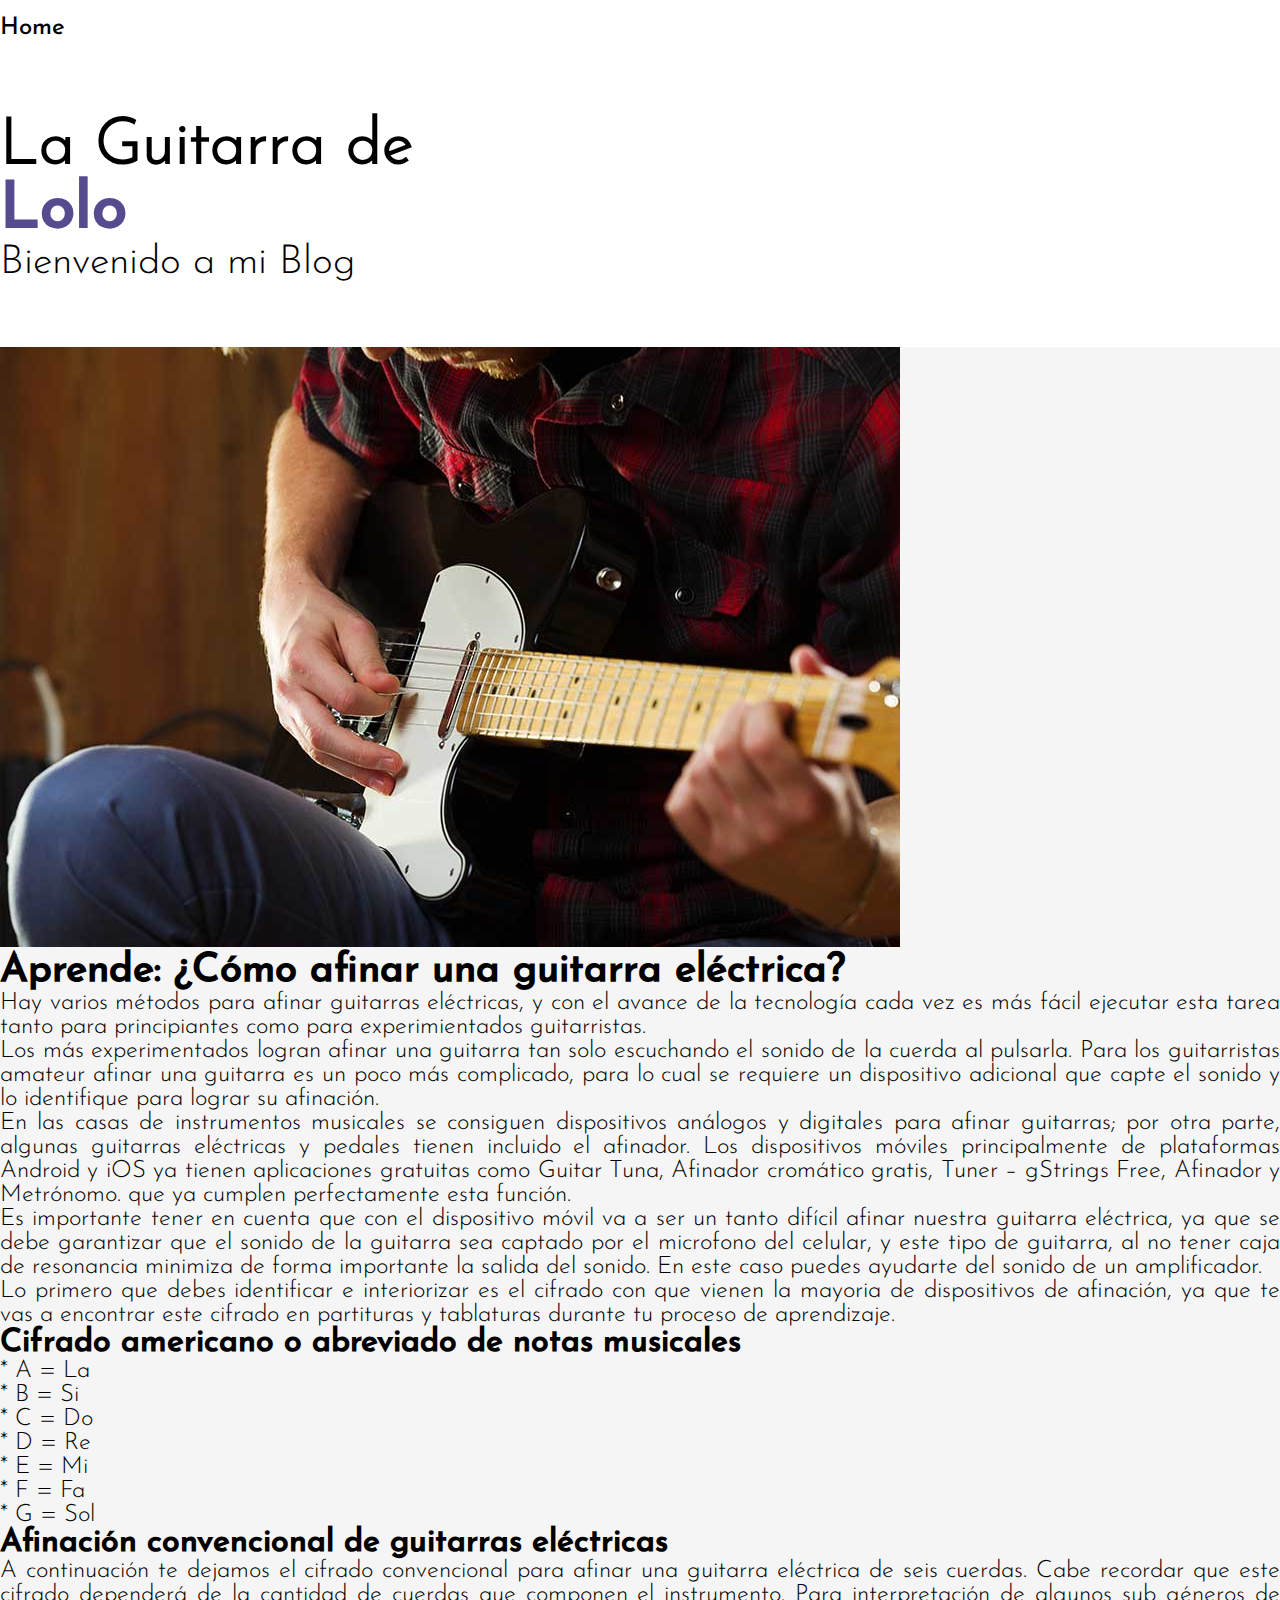
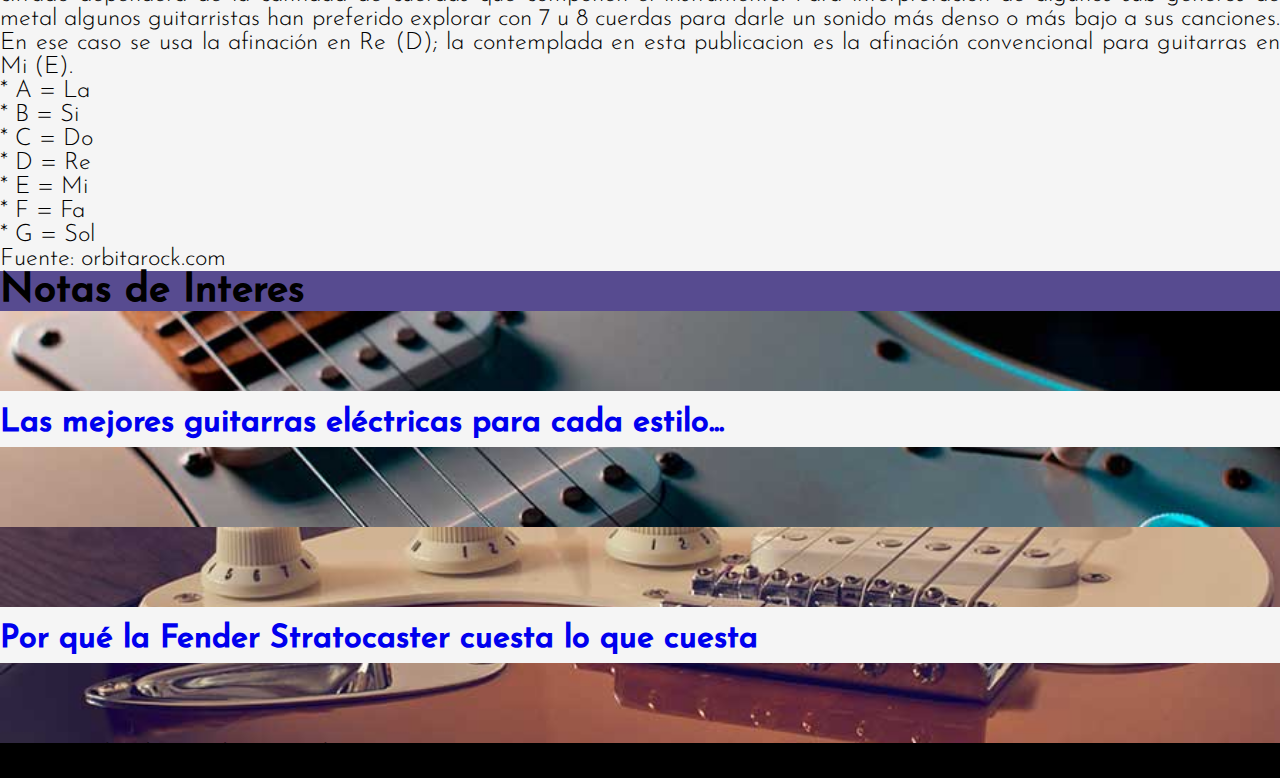
<file: nota03.html>
<!-- PLATILLA - https://www.galletitadejengibre.com/ -->
<!DOCTYPE html>
<html lang="es">
<head>
	<meta charset="UTF-8">
	<meta name="viewport" content="width=device-width, initial-scale=1.0">
	<title>La Guitarra de Lolo</title>

	<!-- CSS -->
	<link rel="stylesheet" href="css/estilos.css">
	<link rel="stylesheet" href="css/movil.css">


	<!-- BOOTSTRAP -->
	<link href="https://cdn.jsdelivr.net/npm/bootstrap@5.1.3/dist/css/bootstrap.min.css" rel="stylesheet" integrity="sha384-1BmE4kWBq78iYhFldvKuhfTAU6auU8tT94WrHftjDbrCEXSU1oBoqyl2QvZ6jIW3" crossorigin="anonymous">

	<!-- FONTAWESOME -->
	<link rel="stylesheet" href="https://pro.fontawesome.com/releases/v5.10.0/css/all.css" integrity="sha384-AYmEC3Yw5cVb3ZcuHtOA93w35dYTsvhLPVnYs9eStHfGJvOvKxVfELGroGkvsg+p" crossorigin="anonymous"/>

	<!-- FAVICON -->
	<link rel="shortcut icon" href="icono.png" type="image/x-icon">	
</head>
<body>
	<!-- LOADING -->
    	<div class="loading" id="loading">
        	<div class="lds-dual-ring"></div>
   		</div>

	<header>

		<!-- BARRA DE NAVEGACION -->
		<div id="barra" class="shadow">
			<div class="container">
				<nav class="navbar navbar-expand-lg navbar-light">
				  <div class="container-fluid">

				  	<!-- MARCA -->
				    <!--<a class="navbar-brand" href="#">Mi <span>Blog</span></a>-->

				    <!-- BURGER -->
				    <button class="navbar-toggler" type="button" data-bs-toggle="collapse" data-bs-target="#navbarSupportedContent" aria-controls="navbarSupportedContent" aria-expanded="false" aria-label="Toggle navigation">
				      <span class="navbar-toggler-icon"></span>
				    </button>

				    <!-- MENU -->
				    <div class="collapse navbar-collapse" id="navbarSupportedContent">
				      <ul class="navbar-nav me-auto mb-2 mb-lg-0">
				        <li class="nav-item me-4">
				          <a class="nav-link text-reset" aria-current="page" href="index.html">Home</a>
				        </li>
				      </ul>
				    </div>
				  </div>
				</nav>			
			</div>
		</div>

		<!-- BIENVENIDA -->
		<div id="bienvenida" class="d-flex flex-column justify-content-center align-items-center text-center">
			<div id="contenedor">
				<h1>La Guitarra de <span>Lolo</span></h1>

				<hr>

				<p>Bienvenido a mi Blog</p>
			</div>
		</div>		
	</header>

	<!-- NOTA -->
	<section id="cuerpoNota" class="py-5">
		<div class="container">
			<!-- IMG -->
			<div class="row mb-5">
				<div class="col-12 d-flex justify-content-center align-items-center">
					<img src="img/notas/03.jpg" alt="" class="w-50">
				</div>
			</div>

			<!-- TEXTO -->
			<div class="row">
				<div class="col-12 d-flex justify-content-center align-items-center text-center texto">
					<!-- TITULO -->
					<h2 class="mb-5">Aprende: ¿Cómo afinar una guitarra eléctrica?</h2>
				</div>

				<div class="col-12 d-flex flex-column justify-content-center align-items-start texto">
					<p>
						Hay varios métodos para afinar guitarras eléctricas, y con el avance de la tecnología cada vez es más fácil ejecutar esta tarea tanto para principiantes como para experimientados guitarristas.
					</p>

					<p class="mt-4">
						Los más experimentados logran afinar una guitarra tan solo escuchando el sonido de la cuerda al pulsarla. Para los guitarristas amateur afinar una guitarra es un poco más complicado, para lo cual se requiere un dispositivo adicional que capte el sonido y lo identifique para lograr su afinación.
					</p>

					<p class="mt-4">
						En las casas de instrumentos musicales se consiguen dispositivos análogos y digitales para afinar guitarras; por otra parte, algunas guitarras eléctricas y pedales tienen incluido el afinador. Los dispositivos móviles principalmente de plataformas Android y iOS ya tienen aplicaciones gratuitas como Guitar Tuna, Afinador cromático gratis, Tuner – gStrings Free, Afinador y Metrónomo. que ya cumplen perfectamente esta función.
					</p>

					<p class="mt-4">
						Es importante tener en cuenta que con el dispositivo móvil va a ser un tanto difícil afinar nuestra guitarra eléctrica, ya que se debe garantizar que el sonido de la guitarra sea captado por el microfono del celular, y este tipo de guitarra, al no tener caja de resonancia minimiza de forma importante la salida del sonido. En este caso puedes ayudarte del sonido de un amplificador.
					</p>

					<p class="mt-4">
						Lo primero que debes identificar e interiorizar es el cifrado con que vienen la mayoria de dispositivos de afinación, ya que te vas a encontrar este cifrado en partituras y tablaturas durante tu proceso de aprendizaje.
					</p>

					<h3 class="mt-5">Cifrado americano o abreviado de notas musicales</h3>

					<p class="mt-4">
						<ol>
							<li>* A = La</li>
							<li>* B = Si</li>
							<li>* C = Do</li>
							<li>* D = Re</li>
							<li>* E = Mi</li>
							<li>* F = Fa</li>
							<li>* G = Sol</li>
						</ol>
					</p>

					<h3 class="mt-5">Afinación convencional de guitarras eléctricas</h3>

					<p class="mt-4">
						A continuación te dejamos el cifrado convencional para afinar una guitarra eléctrica de seis cuerdas. Cabe recordar que este cifrado dependerá de la cantidad de cuerdas que componen el instrumento. Para interpretación de algunos sub géneros de metal algunos guitarristas han preferido explorar con 7 u 8 cuerdas para darle un sonido más denso o más bajo a sus canciones. En ese caso se usa la afinación en Re (D); la contemplada en esta publicacion es la afinación convencional para guitarras en Mi (E).
					</p>

					<p class="mt-4">
						<ol>
							<li>* A = La</li>
							<li>* B = Si</li>
							<li>* C = Do</li>
							<li>* D = Re</li>
							<li>* E = Mi</li>
							<li>* F = Fa</li>
							<li>* G = Sol</li>
						</ol>
					</p>


					<p class="text-muted mt-5">Fuente: orbitarock.com</p>
				</div>
			</div>
		</div>
	</section>

	<!-- MÁS NOTAS -->
	<section id="interes">
		<div class="container">
			<div class="row">
				<div class="col-12 d-flex justify-content-center align-items-center text-center">
					<!-- TITULO -->
					<h2 class="pt-5 text-light">Notas de Interes</h2>
				</div>
			</div>

			<div class="row">
				<!-- NOTA 1 -->
				<div class="col-md-6 p-5">
					<div id="notaUno" class="d-flex justify-content-center align-items-center text-center">
						<!-- TITULO -->
						<div id="titulo" class="text-dark">
							<a href="nota01.html" class="text-reset text-decoration-none"><h3>Las mejores guitarras eléctricas para cada estilo...</h3></a>
						</div>
					</div>
				</div>

				<!-- NOTA 2 -->
				<div class="col-md-6 p-5">
					<div id="notaDos" class="d-flex justify-content-center align-items-center text-center">
						<!-- TITULO -->
						<div id="titulo" class="text-dark">
							<a href="nota02.html" class="text-reset text-decoration-none"><h3>Por qué la Fender Stratocaster cuesta lo que cuesta</h3></a>
						</div>
					</div>
				</div>
			</div>
		</div>
	</section>

	<!-- FOOTER -->
	<footer id="footer" class="py-4">
		<div class="container">
			<div class="row">
				<div class="co-12 d-flex flex-column justify-content-center align-items-center text-center text-light">
					<h3 class="mb-3">La Guitarra de Lolo | Derechos Reservados</h3>

					<p>Desarrollado por Fernando Júarez A.</p>
				</div>
			</div>
		</div>
	</footer>


<!-- BOOTSTRAP Y POPPY -->
<script src="https://cdn.jsdelivr.net/npm/@popperjs/core@2.10.2/dist/umd/popper.min.js" integrity="sha384-7+zCNj/IqJ95wo16oMtfsKbZ9ccEh31eOz1HGyDuCQ6wgnyJNSYdrPa03rtR1zdB" crossorigin="anonymous"></script>
<script src="https://cdn.jsdelivr.net/npm/bootstrap@5.1.3/dist/js/bootstrap.min.js" integrity="sha384-QJHtvGhmr9XOIpI6YVutG+2QOK9T+ZnN4kzFN1RtK3zEFEIsxhlmWl5/YESvpZ13" crossorigin="anonymous"></script>
<script src="js/loading.js"></script>
</body>
</html>
</file>
<file: css/movil.css>
@media (max-width: 500px){
	.container-fluid{
		padding-top: .5rem !important;
		padding-bottom: .5rem !important;
	}
	.navbar-collapse{
		padding-top: 2rem !important;
	}
	#bienvenida{
		padding-top: 25% !important;
	}
	#bienvenida #contenedor{
		width: 90% !important;
	}

	#notaNon .texto,
	#notaPar .texto{
		text-align: center !important;
		align-items: center !important;
		padding-top: 2rem !important;
		padding-bottom: 2rem !important;
	}
	#about .texto,
	#cuerpoNota .texto{
		padding-right: 10% !important;
		padding-left: 10% !important;
	}
	#about img,
	#cuerpoNota img{
		width: 100% !important;
	}
}
</file>
<file: css/estilos.css>
:root{
  --purple: #574b90;
  --oscuro:  #2f3640;
}
/* RESET */
*{
	margin: 0;
	padding: 0;
	list-style: none;
	text-decoration: none;
	border: none;
	outline: none;
}
.container-fluid{
  padding:0 !important;
}
.row > *{
  padding: 0 !important;
}
.row{
  margin:0 !important;
}
h1,h2,h3{
	margin:0 !important;
}
p{
	margin:0 !important;
}
html{
  scroll-behavior: smooth;
}
body{
  overflow-x: hidden !important;
  background-color: whitesmoke !important;
  font-family: textos !important;
}
/* RESET */

/* FUENTES */
@font-face {
    font-family: subTitulo;
    src: url("../fuentes/JosefinSans-Medium.ttf");
}

@font-face {
    font-family: titulo;
    src: url("../fuentes/JosefinSans-Bold.ttf");
}

@font-face {
    font-family: textos;
    src: url("../fuentes/JosefinSans-Light.ttf");
}
/* FUENTES */

/* ESTILOS GENERALES */
#bienvenida h1{
  font-family: textos !important;
  font-size: 4rem;
}
#bienvenida h1 span{
  font-family: subTitulo !important;
  color: var(--purple) !important;
}
#redes h2,
#notaNon h2,
#notaPar h2,
#about h2,
#cuerpoNota h2,
#interes h2{
  font-size: 2.5rem !important;
  font-family: subTitulo !important;
}
#cuerpoNota h3,
#interes h3{
  font-size: 2rem !important;
  font-family: subTitulo !important;
}
#bienvenida p{
  font-family: textos !important;
  font-size: 2.5rem !important;
}
#notaNon{
  background-color: white !important;
}
#notaPar{
  background-color: whitesmoke !important;
}
#notaNon a,
#notaPar a{
  font-family: subTitulo !important;
  font-size: 1.5rem !important;
  color: var(--purple) !important;
  transition: 0.5s !important;
}
#notaNon a:hover,
#notaPar a:hover{
  color: black !important;
}
#about p,
#cuerpoNota p,
#cuerpoNota ol li{
  font-family: textos !important;
  font-size: 1.5rem !important;
}
#about p span,
#cuerpoNota p span{
  font-family: subTitulo !important;
}

/* BARRA DE NAVEGACION */
header{
  background-color: white !important;
}
header #barra{
  position: fixed !important;
  width: 100% !important;
  z-index: 999 !important;
  background-color: white !important;
}
header #barra .navbar .navbar-brand{
  font-size: 2rem !important;
}
header #barra .navbar .navbar-brand span{
  font-family: SubTitulo !important;
}
header #barra .navbar .navbar-collapse .navbar-nav li a{
  font-family: subTitulo !important;
  font-size: 1.5rem !important;
  color: black !important;
  transition: 0.5s !important;
}
header #barra .navbar .navbar-collapse .navbar-nav li a:hover{
  color: var(--purple) !important;
}
#bienvenida{
  background-color: white !important;
  padding-top: 4% !important;
}
#bienvenida #contenedor{
  width: 40% !important;
  padding: 4rem 0 !important;
}

/* REDES */
.redes #face{
  background: url(../img/redes/01.jpg);
  background-position: center !important;
  background-size: cover !important;
  overflow: hidden !important;
  transition: 0.5s !important;
}
.redes #insta{
  background: url(../img/redes/02.jpg);
  background-position: center !important;
  background-size: cover !important;
  overflow: hidden !important;
  transition: 0.5s !important;
}
.redes #face #titulo,
.redes #insta #titulo{
  width: 100% !important;
  background-color: whitesmoke !important;
  margin-top: 5rem !important;
  margin-bottom: 5rem !important;
  padding-top: 1rem !important;
  padding-bottom: 0.5rem !important;
}
.redes #face #titulo h2,
.redes #insta #titulo h2{
  transition: 0.5s !important;
}
.redes #face #titulo h2:hover,
.redes #insta #titulo h2:hover{
  color: var(--purple) !important;
  transform: scale(1.1) !important;
}

/* ABOUT */
#about{
  background-color: var(--purple) !important;
}
#about #iconosRedes i{
  font-size: 3rem !important;
  transition: 0.5s !important;
  cursor: pointer !important;
}
#about #iconosRedes i:hover{
  opacity: 0.6 !important;
}

/* FOOTER */
#footer{
  background-color: black !important;
}

/* NOTAS */ 
#cuerpoNota p{
  text-align: justify  !important;
}

/* NOTAS INTERES */
#interes{
  background-color: var(--purple) !important;
}
#interes #notaUno{
  background: url(../img/notas/01.jpg);
  background-position: center !important;
  background-size: cover !important;
  overflow: hidden !important;
  transition: 0.5s !important;
}
#interes #notaDos{
  background: url(../img/notas/02.jpg);
  background-position: center !important;
  background-size: cover !important;
  overflow: hidden !important;
  transition: 0.5s !important;
}
#interes #notaTres{
  background: url(../img/notas/03.jpg);
  background-position: center !important;
  background-size: cover !important;
  overflow: hidden !important;
  transition: 0.5s !important;
}
#interes #notaUno #titulo,
#interes #notaDos #titulo,
#interes #notaTres #titulo{
  width: 100% !important;
  background-color: whitesmoke !important;
  margin-top: 5rem !important;
  margin-bottom: 5rem !important;
  padding-top: 1rem !important;
  padding-bottom: 0.5rem !important;
}
#interes #notaUno #titulo h3,
#interes #notaDos #titulo h3,
#interes #notaTres #titulo h3{
  transition: 0.5s !important;
}
#interes #notaUno #titulo h3:hover,
#interes #notaDos #titulo h3:hover,
#interes #notaTres #titulo h3:hover{
  color: var(--purple) !important;
  transform: scale(1.1) !important;
}

/* PRELOADER */
.loading{
  width: 100%;
  height: 100vh;
  background: black;
  display: flex;
  justify-content: center;
  align-items: center;
  position: fixed;
  top:0;
  left: 0;
  z-index: 100000;
  clip-path: circle(100% at 50% 50%);
  transition: clip-path 0.8s ease-in-out;
}
.loading2{
  clip-path: circle(0% at 50% 50%);
}
.lds-dual-ring {
  display: inline-block;
  width: 80px;
  height: 80px;
}
.lds-dual-ring:after {
  content: " ";
  display: block;
  width: 64px;
  height: 64px;
  margin: 8px;
  border-radius: 50%;
  border: 6px solid #fff;
  border-color: white transparent white transparent;
  animation: lds-dual-ring 1.2s linear infinite;
}
@keyframes lds-dual-ring {
  0% {
    transform: rotate(0deg);
  }
  100% {
    transform: rotate(360deg);
  }
}
</file>
